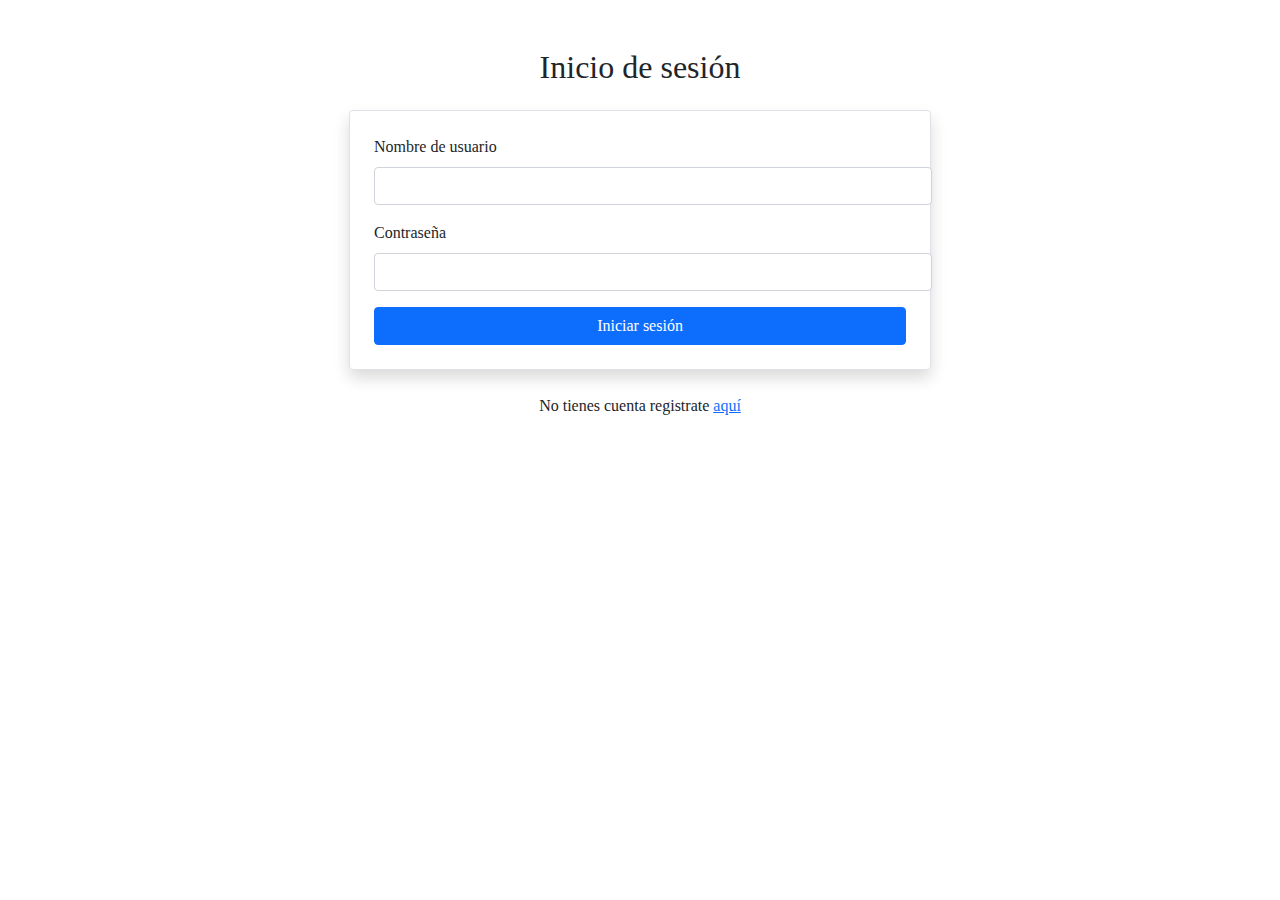
<file: index.html>
<!DOCTYPE html>
<html>
  <head>
    <meta charset="utf-8" />
    <title>Login</title>
    <link rel="stylesheet" href="./assets/css/bootstrap.css" />
    <script src="./assets/js/login.js" defer></script>
  </head>
  <body>
    <div class="container mt-5">
      <div class="row justify-content-center">
        <div class="col-md-6">
          <h2 class="text-center mb-4">Inicio de sesión</h2>
          <form id="login-form" class="p-4 border rounded shadow">
            <div class="mb-3">
              <label for="username" class="form-label">Nombre de usuario</label>
              <input
                type="text"
                class="form-control"
                id="username"
                name="username"
                required
              />
            </div>
            <div class="mb-3">
              <label for="password" class="form-label">Contraseña</label>
              <input
                type="password"
                class="form-control"
                id="password"
                name="password"
                required
              />
            </div>
            <div class="d-grid gap-2">
              <button type="submit" class="btn btn-primary btn-block">
                Iniciar sesión
              </button>
            </div>
          </form>

          <div class="text-center py-4">
            No tienes cuenta registrate <a href="./pages/register.html">aquí</a>
          </div>
        </div>
      </div>
    </div>
  </body>
</html>
</file>
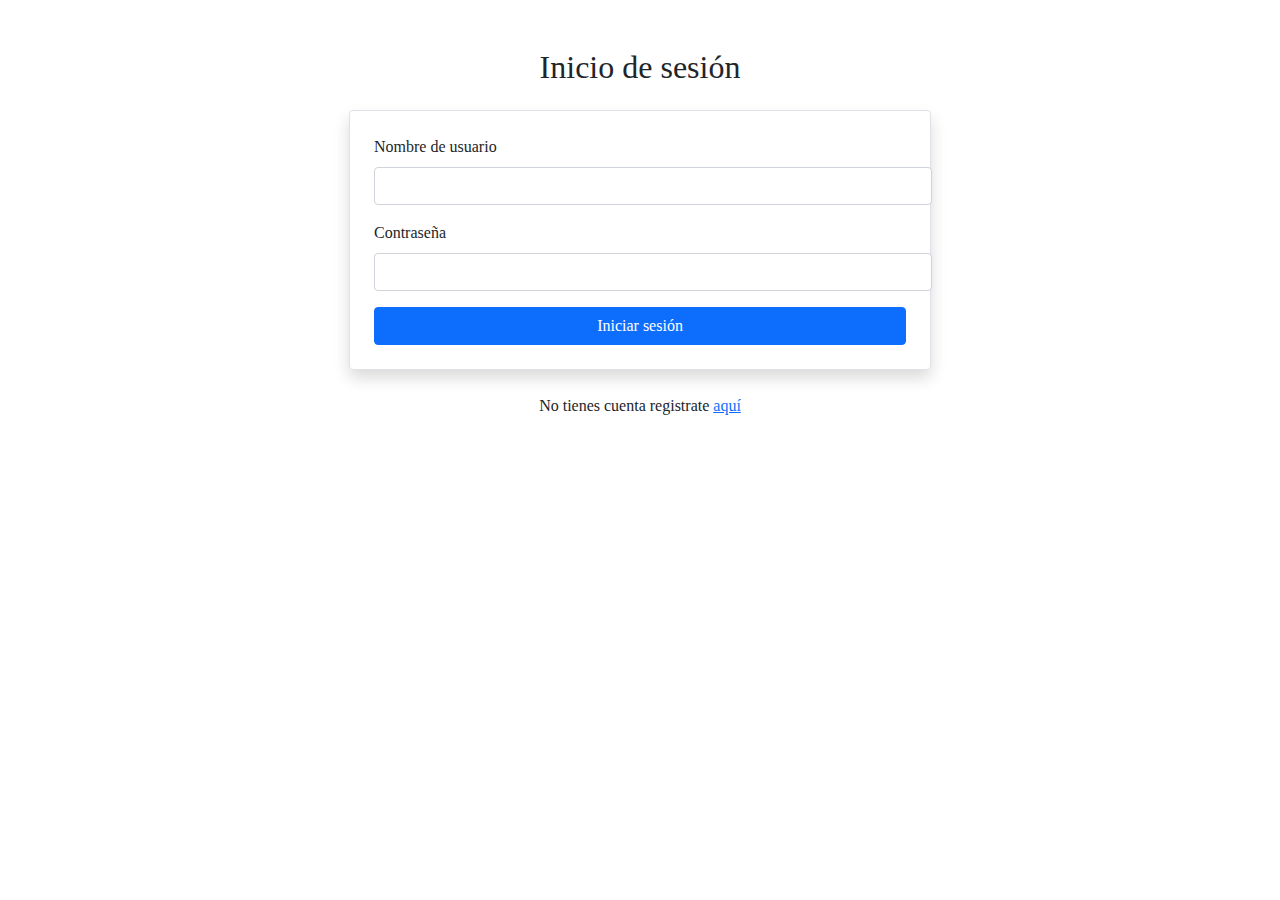
<file: home.html>
<!DOCTYPE html>
<html>
  <head>
    <meta charset="utf-8" />
    <title>Home</title>
    <link
      href="https://cdn.jsdelivr.net/npm/bootstrap@5.0.2/dist/css/bootstrap.min.css"
      rel="stylesheet"
      integrity="sha384-EVSTQN3/azprG1Anm3QDgpJLIm9Nao0Yz1ztcQTwFspd3yD65VohhpuuCOmLASjC"
      crossorigin="anonymous"
    />
  </head>
  <body>
    <div class="container mt-5">
      <div class="row justify-content-center">
        <div class="col-md-6">
          <h2 class="text-center mb-4">Bienvenido</h2>
          <p class="lead">
            Has iniciado sesión como <span id="username"></span>
          </p>
        </div>
      </div>
    </div>
    <script>
      document.addEventListener("DOMContentLoaded", function () {
        const token = localStorage.getItem("token");
        if (token) {
          const username = document.getElementById("username");
          username.innerText = token;
        } else {
          window.location.href = "index.html";
        }
      });
    </script>
  </body>
</html>
</file>
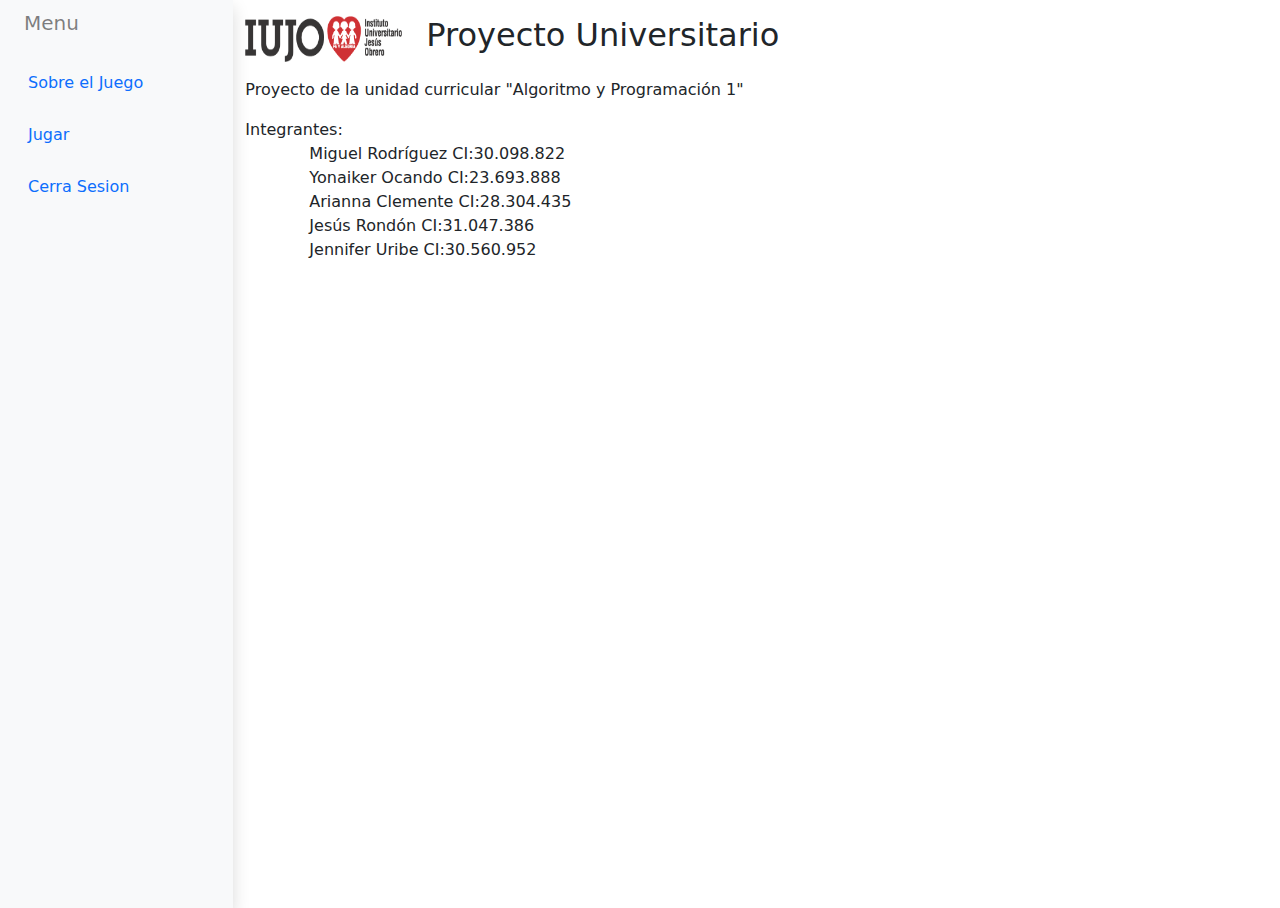
<file: pages/home.html>
<!DOCTYPE html>
<html>
  <head>
    <meta charset="utf-8" />
    <title>Home</title>
    <link rel="stylesheet" href="../assets/css/bootstrap.css" />
    <link rel="stylesheet" href="../assets/css/style.css" />
    <script src="../assets/js/actions.js"></script>
    <script src="../assets/js/aboutPlay.js"></script>
    <script src="../assets/js/logOut.js"></script>
  </head>
  <body>
    <div class="">
      <div class="container-fluid">
        <div class="row flex-nowrap">
          <div class="col-auto col-md-3 col-xl-2 px-sm-2 px-0 bg-light shadow">
            <div
              class="d-flex flex-column align-items-center align-items-sm-start px-3 pt-2 text-black min-vh-100"
            >
              <a
                class="d-flex align-items-center pb-3 mb-md-0 me-md-auto text-decoration-none text-black-50"
              >
                <span class="fs-5 d-none d-sm-inline">Menu</span>
              </a>
              <ul
                class="nav nav-pills flex-column mb-sm-auto mb-0 align-items-center align-items-sm-start"
                id="menu"
              >
                <li class="nav-item">
                  <button onclick="info()" class="nav-link align-middle px-0">
                    <i class="fs-4 bi-house"></i>
                    <span class="ms-1 d-none d-sm-inline">Sobre el Juego</span>
                  </button>
                </li>
                <li>
                  <button
                    onclick="activar2()"
                    data-bs-toggle="collapse"
                    class="nav-link px-0 align-middle"
                  >
                    <i class="fs-4 bi-speedometer2"></i>
                    <span class="ms-1 d-none d-sm-inline">Jugar</span>
                  </button>
                </li>
                <li>
                  <button
                    onclick="logout()"
                    data-bs-toggle="collapse"
                    class="nav-link px-0 align-middle"
                  >
                    <i class="fs-4 bi-speedometer2"></i>
                    <span class="ms-1 d-none d-sm-inline">Cerra Sesion</span>
                  </button>
                </li>
              </ul>
              <hr />
            </div>
          </div>
          <div class="col py-3" id="nuevoboton">
            <div class="">
              <!-- alog -->
              <div class="">
                <div class="d-flex">
                  <img
                    src="../assets/img/IUJO.gif"
                    alt="logo"
                    class="w-15 me-4"
                  />
                  <h2>Proyecto Universitario</h2>
                </div>
                <div class="py-3">
                  Proyecto de la unidad curricular "Algoritmo y Programación 1"
                </div>
                <div class="">Integrantes:</div>
                <ol>
                  <ul>
                    Miguel Rodríguez CI:30.098.822
                  </ul>
                  <ul>
                    Yonaiker Ocando CI:23.693.888
                  </ul>
                  <ul>
                    Arianna Clemente CI:28.304.435
                  </ul>
                  <ul>
                    Jesús Rondón CI:31.047.386
                  </ul>
                  <ul>
                    Jennifer Uribe CI:30.560.952
                  </ul>
                </ol>
              </div>
              <!-- otro -->
            </div>
          </div>
        </div>
      </div>
    </div>
  </body>
</html>
</file>
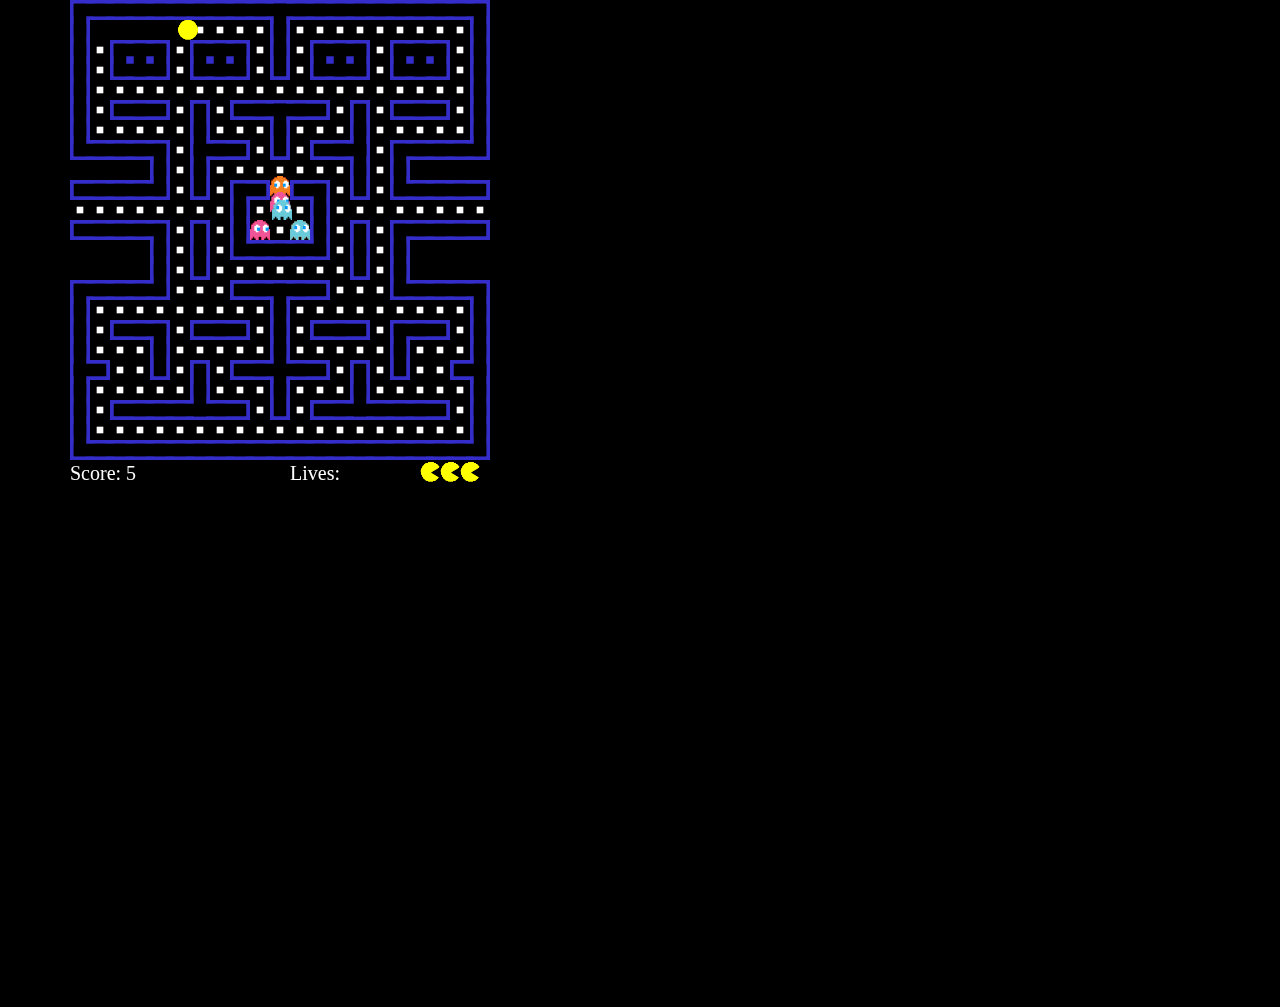
<file: pages/pacman.html>
<!DOCTYPE html>
<html lang="en">
  <head>
    <meta charset="UTF-8" />
    <meta http-equiv="X-UA-Compatible" content="IE=edge" />
    <meta name="viewport" content="width=device-width, initial-scale=1.0" />
    <title>Pacman</title>
    <link rel="stylesheet" href="../assets/css/bootstrap.css" />
  </head>

  <body style="margin: 0; background-color: black">
    <div class="container">
      <canvas id="canvas" width="1100" height="1000"></canvas>
      <div style="display: none">
        <img
          id="animation"
          src="/assets/img/animations.gif"
          width="140"
          height="20"
        />
        <img id="ghosts" src="/assets/img/ghost.png" width="140" height="20" />
      </div>
    </div>
    <script src="/assets/js/ghost.js"></script>
    <script src="/assets/js/pacman.js"></script>
    <script src="/assets/js/game.js"></script>
  </body>
</html>
</file>
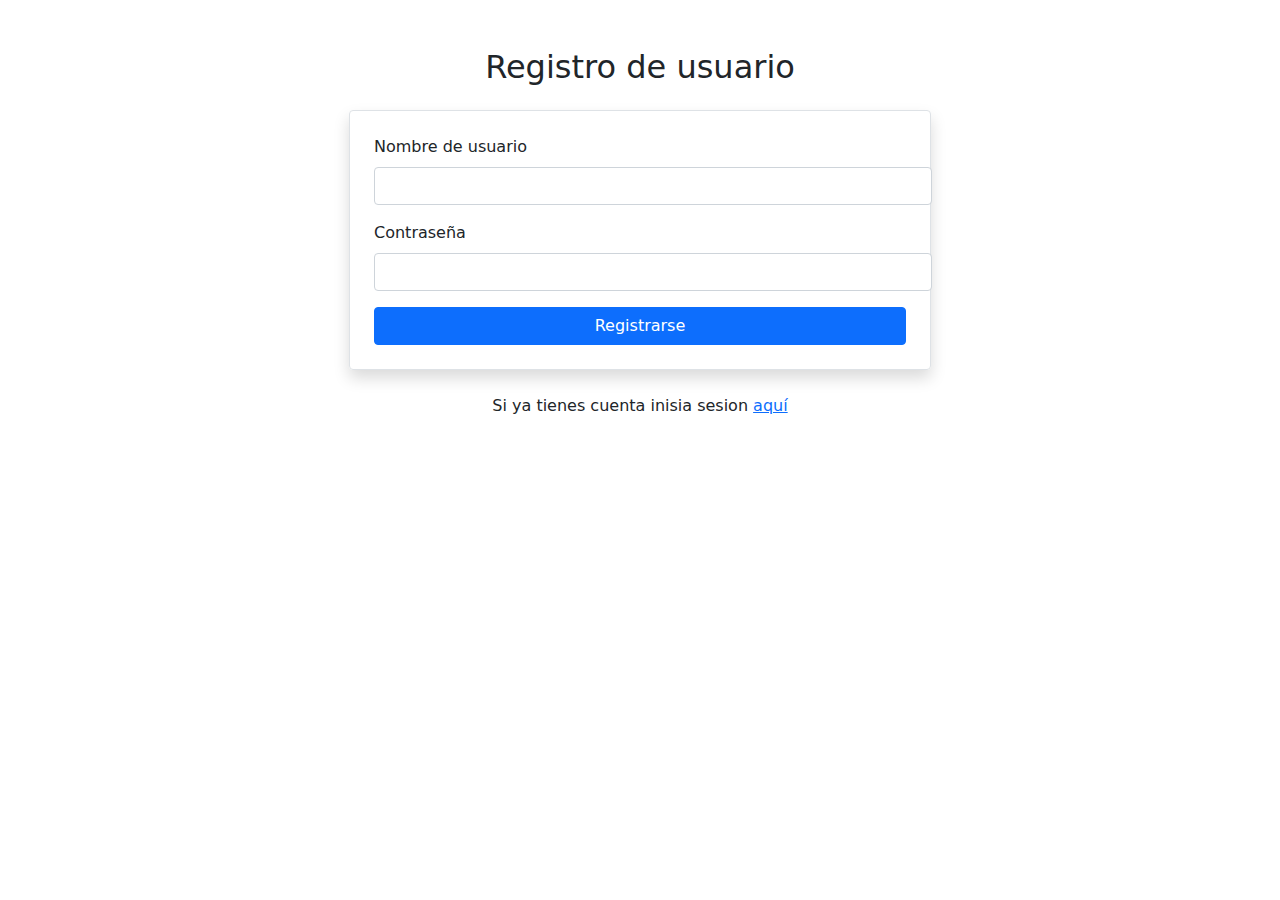
<file: pages/register.html>
<!DOCTYPE html>
<html>
  <head>
    <meta charset="utf-8" />
    <title>Formulario de registro</title>
    <link rel="stylesheet" href="../assets/css/bootstrap.css" />
    <link rel="stylesheet" href="../assets/css/style.css" />
    <script src="/assets/js/register.js" defer></script>
  </head>
  <body>
    <div class="container mt-5">
      <div class="row justify-content-center">
        <div class="col-md-6">
          <h2 class="text-center mb-4">Registro de usuario</h2>
          <form id="register-form" class="p-4 border rounded shadow">
            <div class="mb-3">
              <label for="username" class="form-label">Nombre de usuario</label>
              <input
                type="text"
                class="form-control"
                id="username"
                name="username"
                required
              />
            </div>
            <div class="mb-3">
              <label for="password" class="form-label">Contraseña</label>
              <input
                type="password"
                class="form-control"
                id="password"
                name="password"
                required
              />
            </div>
            <div class="d-grid gap-2">
              <button type="submit" class="btn btn-primary btn-block">
                Registrarse
              </button>
            </div>
          </form>

          <div class="text-center py-4">
            Si ya tienes cuenta inisia sesion <a href="../index.html">aquí</a>
          </div>
        </div>
      </div>
    </div>
  </body>
</html>
</file>
<file: assets/css/style.css>
:root {
  --bs-blue: #0d6efd;
  --bs-indigo: #6610f2;
  --bs-purple: #6f42c1;
  --bs-pink: #d63384;
  --bs-red: #dc3545;
  --bs-orange: #fd7e14;
  --bs-yellow: #ffc107;
  --bs-green: #198754;
  --bs-teal: #20c997;
  --bs-cyan: #0dcaf0;
  --bs-white: #fff;
  --bs-gray: #6c757d;
  --bs-gray-dark: #343a40;
  --bs-primary: #0d6efd;
  --bs-secondary: #6c757d;
  --bs-success: #198754;
  --bs-info: #0dcaf0;
  --bs-warning: #ffc107;
  --bs-danger: #dc3545;
  --bs-light: #f8f9fa;
  --bs-dark: #212529;
  --bs-font-sans-serif: system-ui, -apple-system, "Segoe UI", Roboto,
    "Helvetica Neue", Arial, "Noto Sans", "Liberation Sans", sans-serif,
    "Apple Color Emoji", "Segoe UI Emoji", "Segoe UI Symbol", "Noto Color Emoji";
  --bs-font-monospace: SFMono-Regular, Menlo, Monaco, Consolas,
    "Liberation Mono", "Courier New", monospace;
  --bs-gradient: linear-gradient(
    180deg,
    rgba(255, 255, 255, 0.15),
    rgba(255, 255, 255, 0)
  );
}

.accordion {
  box-sizing: border-box;
  display: flex;
  flex-direction: column;
  overflow: hidden;
  height: auto;
  font-family: Arial, Helvetica, sans-serif;
  border: 1px solid #dedede;
  border-radius: 8px;
  margin: 0 auto;
}
/*Contenedor común plegar/desplegar*/
.accordion-toggle,
.accordion-header {
  font-size: 15px;
  width: 100%;
  height: 3em;
  margin: 0;
  line-height: 3em;
  cursor: pointer;
}
/*El botón que pliega/despliega*/
.accordion-toggle {
  opacity: 0;
  background-color: transparent;
  z-index: 1;
  margin-bottom: 2px;
}
/*Bloque para el título*/
.accordion-header {
  background-color: #ffffff;
  color: #7f8787;
  position: relative;
  margin-top: -3em;
  padding-left: 10px;
}

/*Bloque replegable con el contenido */
.accordion-content {
  box-sizing: border-box;
  background-color: #f7f7f7;
  color: #7f8787;
  overflow: auto;
  position: relative;
  width: 100%;
  height: 250px;
  margin-bottom: -250px;
  padding: 20px;
  transition: margin 0.3s ease 0.1s;
}
.accordion-toggle:checked + .accordion-header + .accordion-content {
  margin-bottom: 0;
  margin-right: 0;
}
.accordion-header::before,
.accordion-toggle:checked + .accordion-header::before {
  content: "+";
  display: inline-block;
  text-align: center;
  width: 1em;
  font-size: 1em;
}
.accordion-toggle:checked + .accordion-header::before {
  content: "-";
}

.accordion-toggle:hover + .accordion-header {
  background-color: #f7f1f1;
}
.accordion-toggle:checked + .accordion-header {
  background-color: #fff;
}

.w-15 {
  width: 15%;
}

/* // */

/* @media (min-width: 576px) {
  .container-sm,
  .container {
    max-width: 540px;
  }
}
@media (min-width: 768px) {
  .container-md,
  .container-sm,
  .container {
    max-width: 720px;
  }
}
@media (min-width: 992px) {
  .container-lg,
  .container-md,
  .container-sm,
  .container {
    max-width: 960px;
  }
}
@media (min-width: 1200px) {
  .container-xl,
  .container-lg,
  .container-md,
  .container-sm,
  .container {
    max-width: 1140px;
  }
}
@media (min-width: 1400px) {
  .container-xxl,
  .container-xl,
  .container-lg,
  .container-md,
  .container-sm,
  .container {
    max-width: 1320px;
  }
}
.container,
.container-fluid,
.container-xxl,
.container-xl,
.container-lg,
.container-md,
.container-sm {
  width: 100%;
  padding-right: var(--bs-gutter-x, 0.75rem);
  padding-left: var(--bs-gutter-x, 0.75rem);
  margin-right: auto;
  margin-left: auto;
}

.mt-5 {
  margin-top: 3rem !important;
}

.row {
  --bs-gutter-x: 1.5rem;
  --bs-gutter-y: 0;
  display: flex;
  flex-wrap: wrap;
  margin-top: calc(var(--bs-gutter-y) * -1);
  margin-right: calc(var(--bs-gutter-x) * -0.5);
  margin-left: calc(var(--bs-gutter-x) * -0.5);
}
.row > * {
  flex-shrink: 0;
  width: 100%;
  max-width: 100%;
  padding-right: calc(var(--bs-gutter-x) * 0.5);
  padding-left: calc(var(--bs-gutter-x) * 0.5);
  margin-top: var(--bs-gutter-y);
}

.row {
  --bs-gutter-x: 1.5rem;
  --bs-gutter-y: 0;
  display: flex;
  flex-wrap: wrap;
  margin-top: calc(var(--bs-gutter-y) * -1);
  margin-right: calc(var(--bs-gutter-x) * -0.5);
  margin-left: calc(var(--bs-gutter-x) * -0.5);
}

.justify-content-center {
  justify-content: center !important;
}

.col-md-6 {
  flex: 0 0 auto;
  width: 50%;
}

.text-center {
  text-align: center !important;
}

.mb-4 {
  margin-bottom: 1.5rem !important;
}

.p-4 {
  padding: 1.5rem !important;
}

.rounded {
  border-radius: 0.25rem !important;
}
.rounded {
  border-radius: 0.25rem !important;
}

.border {
  border: 1px solid #dee2e6 !important;
}
.shadow {
  box-shadow: 0 0.5rem 1rem rgba(0, 0, 0, 0.15) !important;
}

.form-label {
  margin-bottom: 0.5rem;
}

.form-control {
  display: block;
  width: 100%;
  padding: 0.375rem 0.75rem;
  font-size: 1rem;
  font-weight: 400;
  line-height: 1.5;
  color: #212529;
  background-color: #fff;
  background-clip: padding-box;
  border: 1px solid #ced4da;
  -webkit-appearance: none;
  -moz-appearance: none;
  appearance: none;
  border-radius: 0.25rem;
  transition: border-color 0.15s ease-in-out, box-shadow 0.15s ease-in-out;
}

.mb-3 {
  margin-bottom: 1rem !important;
}

.d-grid {
  display: grid !important;
}

.gap-2 {
  gap: 0.5rem !important;
}

.text-center {
  text-align: center !important;
}

.py-4 {
  padding-top: 1.5rem !important;
  padding-bottom: 1.5rem !important;
}

.btn-check {
  position: absolute;
  clip: rect(0, 0, 0, 0);
  pointer-events: none;
}
.btn-check[disabled] + .btn,
.btn-check:disabled + .btn {
  pointer-events: none;
  filter: none;
  opacity: 0.65;
}

.btn-primary {
  color: #fff;
  background-color: #0d6efd;
  border-color: #0d6efd;
}
.btn-primary:hover {
  color: #fff;
  background-color: #0b5ed7;
  border-color: #0a58ca;
}
.btn-check:focus + .btn-primary,
.btn-primary:focus {
  color: #fff;
  background-color: #0b5ed7;
  border-color: #0a58ca;
  box-shadow: 0 0 0 0.25rem rgba(49, 132, 253, 0.5);
}
.btn-check:checked + .btn-primary,
.btn-check:active + .btn-primary,
.btn-primary:active,
.btn-primary.active,
.show > .btn-primary.dropdown-toggle {
  color: #fff;
  background-color: #0a58ca;
  border-color: #0a53be;
}
.btn-check:checked + .btn-primary:focus,
.btn-check:active + .btn-primary:focus,
.btn-primary:active:focus,
.btn-primary.active:focus,
.show > .btn-primary.dropdown-toggle:focus {
  box-shadow: 0 0 0 0.25rem rgba(49, 132, 253, 0.5);
}
.btn-primary:disabled,
.btn-primary.disabled {
  color: #fff;
  background-color: #0d6efd;
  border-color: #0d6efd;
}

.btn-block {
  display: block;
  width: 100%;
} */
</file>
